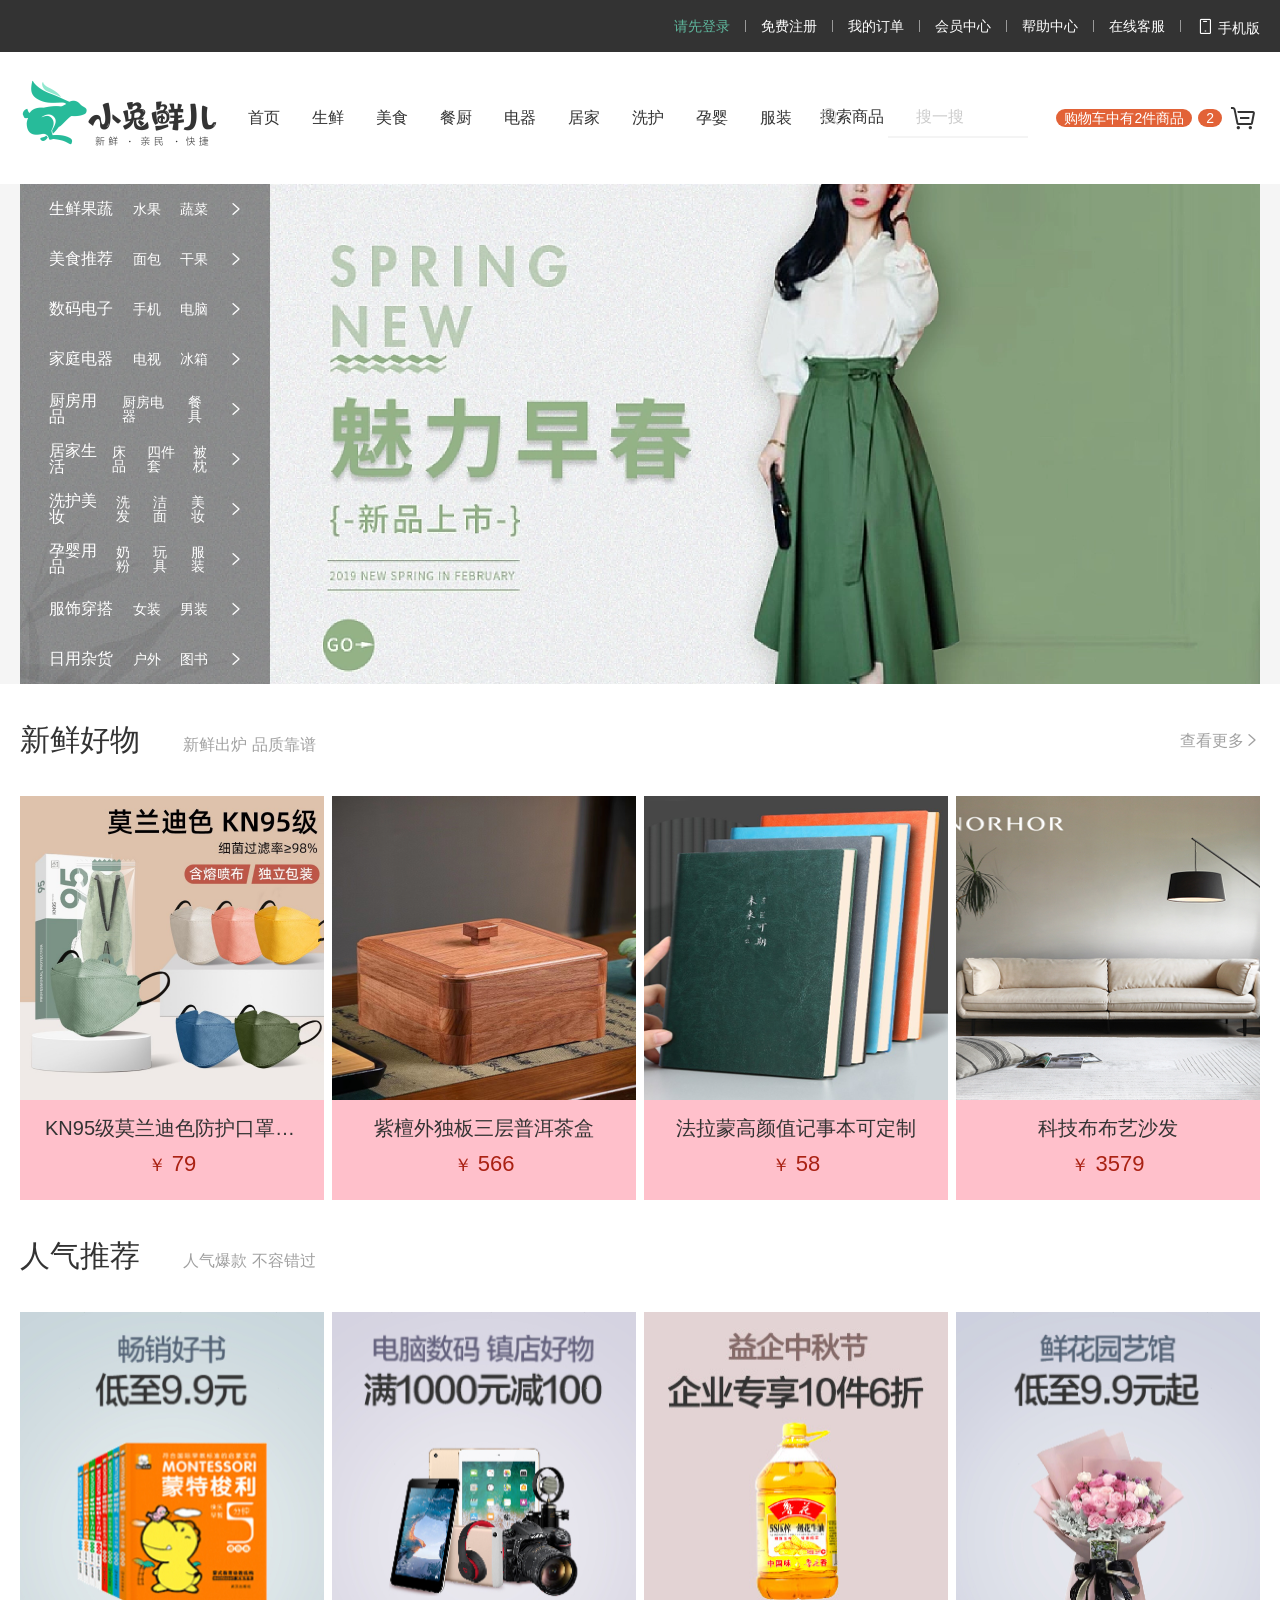
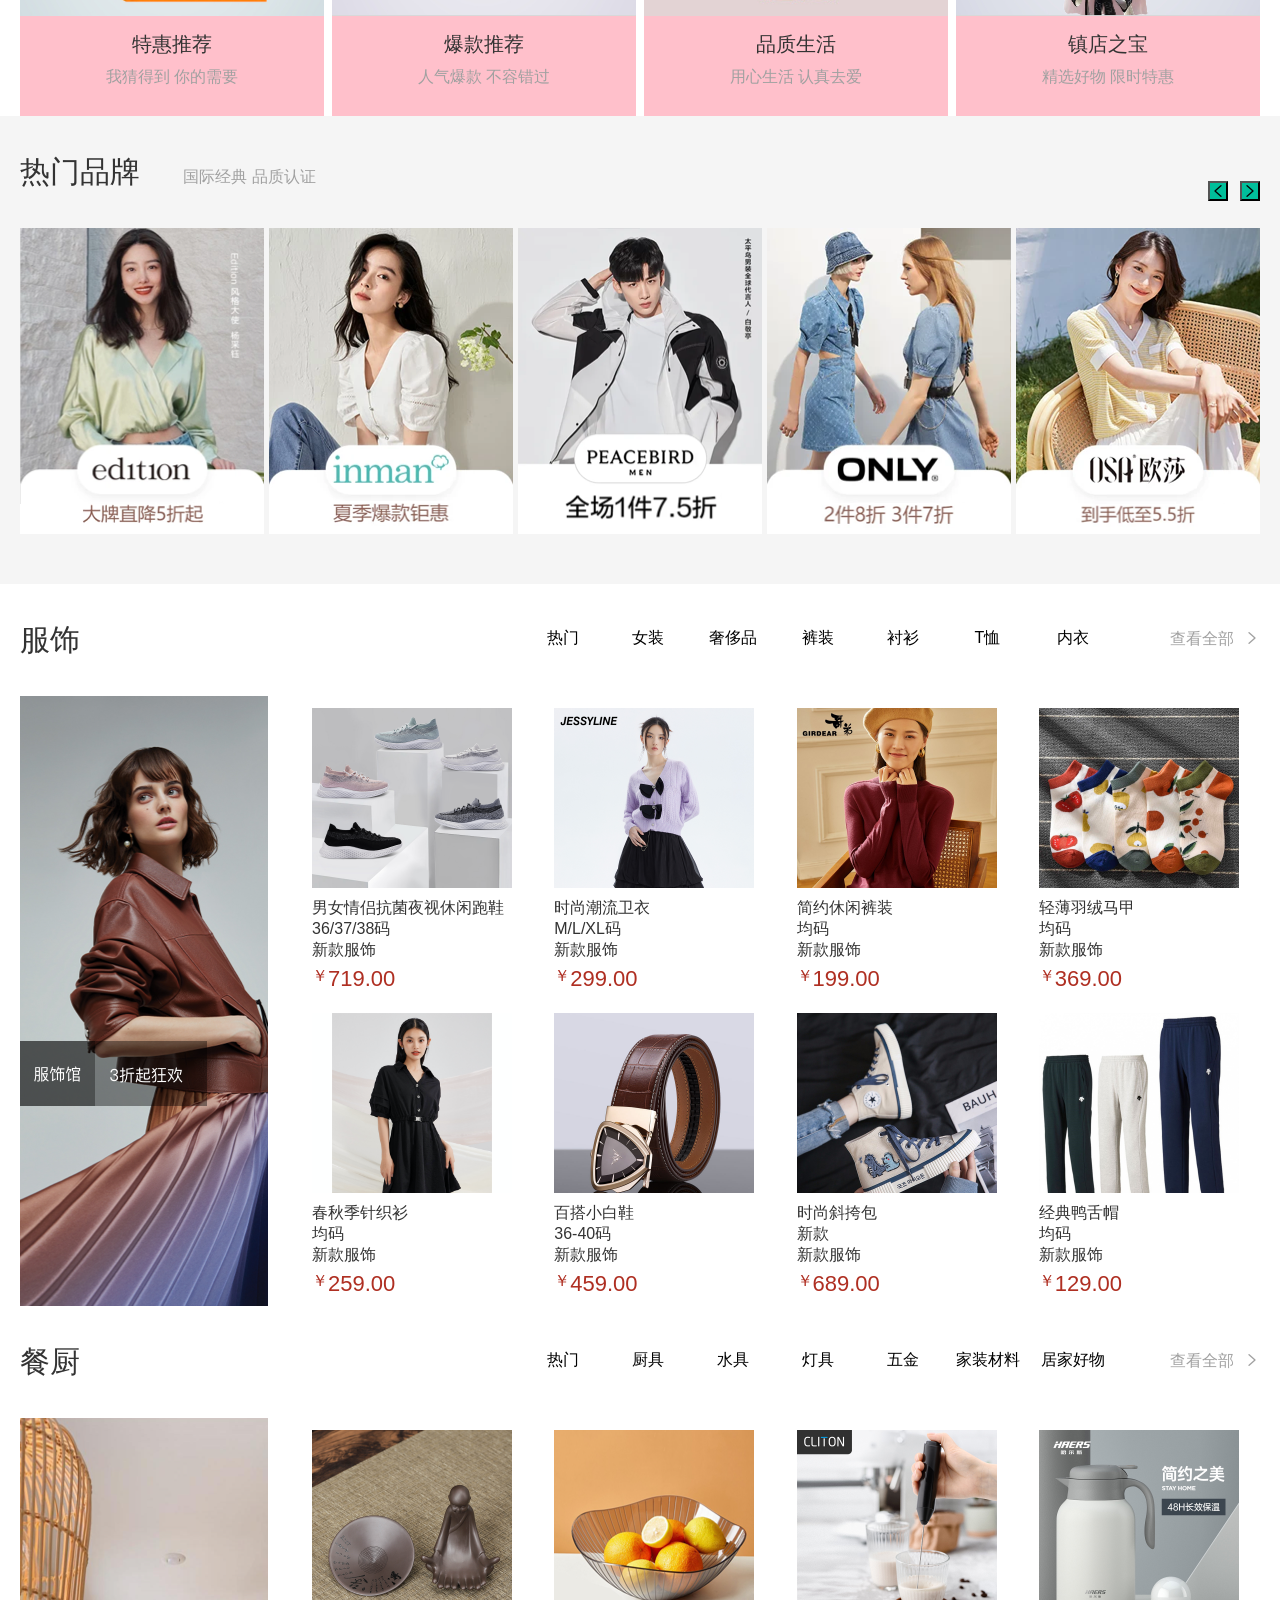
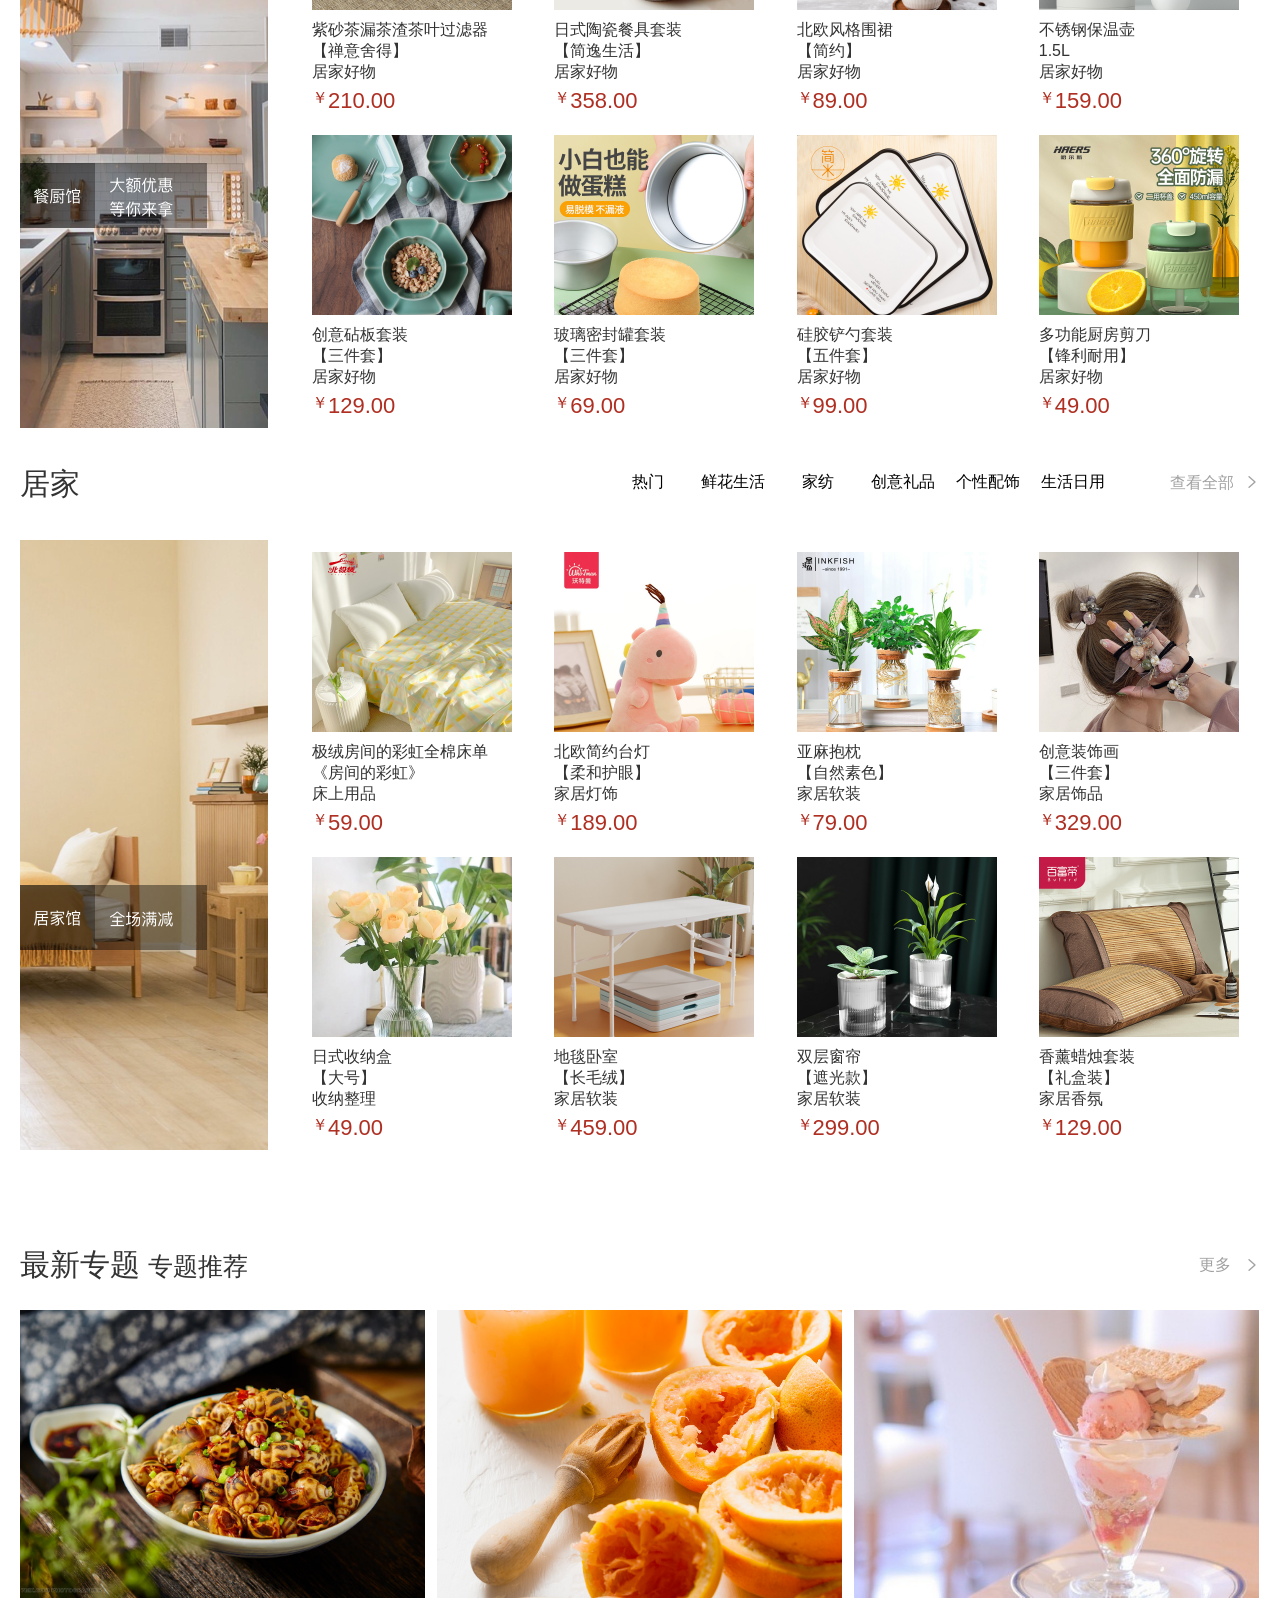
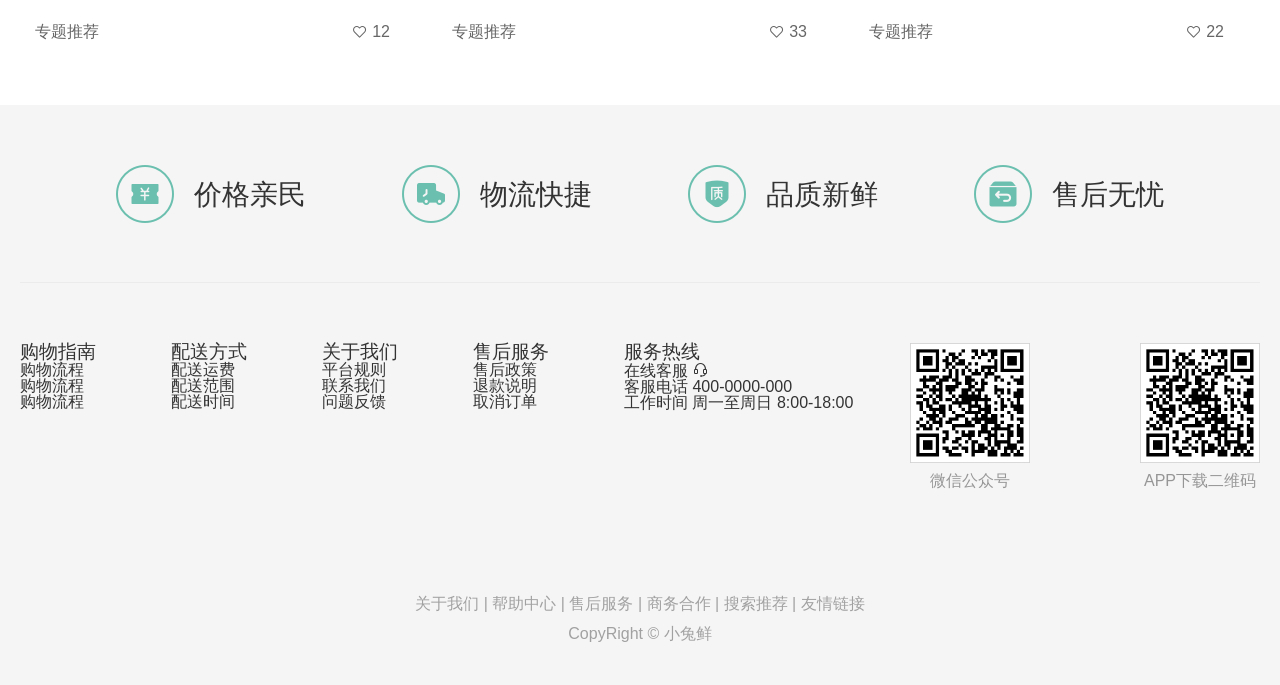
<file: index.html>
<!DOCTYPE html>
<html lang="zh-CN">
<head>
    <meta charset="UTF-8">
    <meta name="viewport" content="width=device-width, initial-scale=1.0">
    <title>小兔鲜首页</title>
    <link rel="icon" href="./favicon.ico">
    <link rel="stylesheet" href="./iconfont/iconfont.css">
    <link rel="stylesheet" href="./CSS/base.css">
    <link rel="stylesheet" href="./CSS/common.css">
    <link rel="stylesheet" href="./CSS/index.css">
</head>
<body>
    <!-- 顶部导航 -->
    <nav class="shortcut" aria-label="快捷链接">
        <div class="w">
            <ul>
                <li><a href="#" aria-label="请先登录">请先登录</a></li>
                <li class="line" aria-hidden="true"></li>
                <li><a href="#" aria-label="免费注册">免费注册</a></li>
                <li class="line" aria-hidden="true"></li>
                <li><a href="#" aria-label="我的订单">我的订单</a></li>
                <li class="line" aria-hidden="true"></li>
                <li><a href="#" aria-label="会员中心">会员中心</a></li>
                <li class="line" aria-hidden="true"></li>
                <li><a href="#" aria-label="帮助中心">帮助中心</a></li>
                <li class="line" aria-hidden="true"></li>
                <li><a href="#" aria-label="在线客服">在线客服</a></li>
                <li class="line" aria-hidden="true"></li>
                <li><a href="#" aria-label="手机版"><i class="iconfont icon-mobile-phone" aria-hidden="true"></i>手机版</a></li>
            </ul>
        </div>
    </nav>
    
    <!-- 主头部 -->
    <header class="header w">
        <div class="logo">
            <h1>
                <a href="index.html" title="小兔鲜儿">小兔鲜儿</a>
            </h1>
        </div>
        <nav class="nav" aria-label="主导航">
            <ul>
                <li><a href="#">首页</a></li>
                <li><a href="#">生鲜</a></li>
                <li><a href="#">美食</a></li>
                <li><a href="#">餐厨</a></li>
                <li><a href="#">电器</a></li>
                <li><a href="#">居家</a></li>
                <li><a href="#">洗护</a></li>
                <li><a href="#">孕婴</a></li>
                <li><a href="#">服装</a></li>
            </ul>
        </nav>
        <div class="search">
            <label for="searchInput" class="visually-hidden">搜索商品</label>
            <i class="iconfont icon-search" aria-hidden="true"></i>
            <input type="text" id="searchInput" placeholder="搜一搜" aria-label="搜索框">
        </div>
        <div class="car" aria-label="购物车">
            <span class="visually-hidden">购物车中有2件商品</span>
            <span aria-hidden="true">2</span>
            <i class="iconfont icon-cart-full" aria-hidden="true"></i>
        </div>
    </header>
    
    <!-- 主内容区 -->
    <main>
        <!-- 入口模块 -->
        <section class="entery" aria-label="商品分类入口">
        <div class="wrapper">
            <!-- 侧导航栏 subnav -->
            <ul class="subnav">
                <li>
                    <a href="#"><h4>生鲜果蔬</h4></a>
                    <a href="#">水果</a>
                    <a href="#">蔬菜</a>
                    <a href="#"><span class="iconfont icon-arrow-right-bold"></span></a>
                </li>
                <li>
                    <a href="#"><h4>美食推荐</h4></a>
                    <a href="#">面包</a>
                    <a href="#">干果</a>
                    <a href="#"><span class="iconfont icon-arrow-right-bold"></span></a>
                </li>
                <li>
                    <a href="#"><h4>数码电子</h4></a>
                    <a href="#">手机</a>
                    <a href="#">电脑</a>
                    <a href="#"><span class="iconfont icon-arrow-right-bold"></span></a>
                </li>
                <li>
                    <a href="#"><h4>家庭电器</h4></a>
                    <a href="#">电视</a>
                    <a href="#">冰箱</a>
                    <a href="#"><span class="iconfont icon-arrow-right-bold"></span></a>
                </li>
                <li>
                    <a href="#"><h4>厨房用品</h4></a>
                    <a href="#">厨房电器</a>
                    <a href="#">餐具</a>
                    <a href="#"><span class="iconfont icon-arrow-right-bold"></span></a>
                </li>
                <li>
                    <a href="#"><h4>居家生活</h4></a>
                    <a href="#">床品</a>
                    <a href="#">四件套</a>
                    <a href="#">被枕</a>
                    <a href="#"><span class="iconfont icon-arrow-right-bold"></span></a>
                </li>
                <li>
                    <a href="#"><h4>洗护美妆</h4></a>
                    <a href="#">洗发</a>
                    <a href="#">洁面</a>
                    <a href="#">美妆</a>
                    <a href="#"><span class="iconfont icon-arrow-right-bold"></span></a>
                </li>
                <li>
                    <a href="#"><h4>孕婴用品</h4></a>
                    <a href="#">奶粉</a>
                    <a href="#">玩具</a>
                    <a href="#">服装</a>
                    <a href="#"><span class="iconfont icon-arrow-right-bold"></span></a>
                </li>
                <li>
                    <a href="#"><h4>服饰穿搭</h4></a>
                    <a href="#">女装</a>
                    <a href="#">男装</a>
                    <a href="#"><span class="iconfont icon-arrow-right-bold"></span></a>
                </li>
                <li>
                    <a href="#"><h4>日用杂货</h4></a>
                    <a href="#">户外</a>
                    <a href="#">图书</a>
                    <a href="#"><span class="iconfont icon-arrow-right-bold"></span></a>
                </li>
            </ul>
            <!-- 轮播图 pic -->
            <ul class="pic">
                <li><img src="./assets/banner1.png" alt=""></li>
            </ul>
            <!-- 圆点 -->
            <ol>
                <li class="active"><i></i></li>
                <li><i></i></li>
                <li><i></i></li>
            </ol>
        </div>
        </section>
        
        <!-- 新鲜好物模块 -->
        <section class="w fresh" aria-labelledby="fresh-title">
            <div class="box-hd">
                <h2 id="fresh-title">
                    新鲜好物 
                    <small>新鲜出炉 品质靠谱</small>
                </h2>
                <a href="#">查看更多<i class="iconfont icon-arrow-right-bold" aria-hidden="true"></i></a>
            </div>
            <div class="box-bd">
                <ul>
                    <li>
                        <a href="#">
                            <img src="./assets/goods1.png" alt="KN95级莫兰迪色防护口罩">
                            <h3 class="title">KN95级莫兰迪色防护口罩你值得拥有</h3>
                            <p class="price"> <small>￥</small> 79</p>
                        </a>
                    </li>
                    <li>
                        <a href="#">
                            <img src="./assets/goods2.png" alt="紫檀外独板三层普洱茶盒">
                            <h3 class="title">紫檀外独板三层普洱茶盒</h3>
                            <p class="price"> <small>￥</small> 566</p>
                        </a>
                    </li>
                    <li>
                        <a href="#">
                            <img src="./assets/goods3.png" alt="法拉蒙高颜值记事本可定制">
                            <h3 class="title">法拉蒙高颜值记事本可定制</h3>
                            <p class="price"> <small>￥</small> 58</p>
                        </a>
                    </li>
                    <li>
                        <a href="#">
                            <img src="./assets/goods4.png" alt="科技布布艺沙发">
                            <h3 class="title">科技布布艺沙发</h3>
                            <p class="price"> <small>￥</small> 3579</p>
                        </a>
                    </li>
                </ul>
            </div>
        </section>
        
        <!-- 人气推荐模块 -->
        <section class="w hot" aria-labelledby="hot-title">
            <div class="box-hd">
                <h2 id="hot-title">
                    人气推荐 
                    <small>人气爆款 不容错过</small>
                </h2>
            </div>
            <div class="box-bd">
                <ul>
                    <li>
                        <a href="#">
                            <img src="./assets/recommend1.png" alt="特惠推荐商品">
                            <h3 class="title">特惠推荐</h3>
                            <p class="desc">我猜得到 你的需要</p>
                        </a>
                    </li>
                                        <li>
                        <a href="#">
                            <img src="./assets/recommend2.png" alt="爆款推荐商品">
                            <h3 class="title">爆款推荐</h3>
                            <p class="desc">人气爆款 不容错过</p>
                        </a>
                    </li>
                    <li>
                        <a href="#">
                            <img src="./assets/recommend3.png" alt="品质生活商品">
                            <h3 class="title">品质生活</h3>
                            <p class="desc">用心生活 认真去爱</p>
                        </a>
                    </li>
                    <li>
                        <a href="#">
                            <img src="./assets/recommend4.png" alt="镇店之宝商品">
                            <h3 class="title">镇店之宝</h3>
                            <p class="desc">精选好物 限时特惠</p>
                        </a>
                    </li>
                </ul>
            </div>
        </section>
        
        <!-- 热门品牌模块 -->
        <section class="brand" aria-labelledby="brand-title">
            <div class="w">
                <div class="brand-hd box-hd">
                    <h2 id="brand-title">
                        热门品牌
                        <small>国际经典 品质认证</small>
                    </h2>
                    <div class="direction">
                        <div class="left"><button aria-label="向左滑动"><i class="iconfont icon-arrow-left-bold" aria-hidden="true"></i></button></div>
                        <div class="right"><button aria-label="向右滑动"><i class="iconfont icon-arrow-right-bold" aria-hidden="true"></i></button></div>
                    </div>
                </div>
                <div class="brand-bd">
                    <ul>
                        <li><a href="#"><img src="./assets/hot1.png" alt="热门品牌1"></a></li>
                        <li><a href="#"><img src="./assets/hot2.png" alt="热门品牌2"></a></li>
                        <li><a href="#"><img src="./assets/hot3.png" alt="热门品牌3"></a></li>
                        <li><a href="#"><img src="./assets/hot4.png" alt="热门品牌4"></a></li>
                        <li><a href="#"><img src="./assets/hot5.png" alt="热门品牌5"></a></li>
                    </ul>
                </div>
            </div>
        </section>
        
        <!-- 服饰模块 -->
        <section class="food" aria-labelledby="clothes-title">
            <div class="w">
                <div class="food-title box-hd">
                    <h2 id="clothes-title">服饰</h2>
                    <div class="option">
                        <nav class="option-left" aria-label="服饰分类导航">
                            <ul>
                                <li><a href="#">热门</a></li>
                                <li><a href="#">女装</a></li>
                                <li><a href="#">奢侈品</a></li>
                                <li><a href="#">裤装</a></li>
                                <li><a href="#">衬衫</a></li>
                                <li><a href="#">T恤</a></li>
                                <li><a href="#">内衣</a></li>
                            </ul>
                        </nav>
                        <div class="option-right">
                            <a href="#">查看全部</a><i class="iconfont icon-arrow-right-bold" aria-hidden="true"></i>
                        </div>
                    </div>
                </div>
                <div class="food-bd">
                    <div class="food-bd-left">
                        <img src="./assets/colthes_left.png" alt="服饰分类主推图">
                    </div>
                    <div class="food-bd-right">
                        <ul>
                            <li>
                                <a href="#">
                                    <img src="./assets/clothes1.png" alt="男女情侣抗菌夜视休闲跑鞋">
                                    <div class="info">
                                        <p>男女情侣抗菌夜视休闲跑鞋</p>
                                        <p>36/37/38码</p>
                                        <p>新款服饰</p>
                                    </div>
                                    <div class="price">
                                        ￥ <p>719.00</p>
                                    </div>
                                </a>
                            </li>
                            <li>
                                <a href="#">
                                    <img src="./assets/clothes2.png" alt="时尚潮流卫衣">
                                    <div class="info">
                                        <p>时尚潮流卫衣</p>
                                        <p>M/L/XL码</p>
                                        <p>新款服饰</p>
                                    </div>
                                    <div class="price">
                                        ￥ <p>299.00</p>
                                    </div>
                                </a>
                            </li>
                            <li>
                                <a href="#">
                                    <img src="./assets/clothes3.png" alt="简约休闲裤装">
                                    <div class="info">
                                        <p>简约休闲裤装</p>
                                        <p>均码</p>
                                        <p>新款服饰</p>
                                    </div>
                                    <div class="price">
                                        ￥ <p>199.00</p>
                                    </div>
                                </a>
                            </li>
                            <li>
                                <a href="#">
                                    <img src="./assets/clothes4.png" alt="轻薄羽绒马甲">
                                    <div class="info">
                                        <p>轻薄羽绒马甲</p>
                                        <p>均码</p>
                                        <p>新款服饰</p>
                                    </div>
                                    <div class="price">
                                        ￥ <p>369.00</p>
                                    </div>
                                </a>
                            </li>
                            <li>
                                <a href="#">
                                    <img src="./assets/clothes5.png" alt="春秋季针织衫">
                                    <div class="info">
                                        <p>春秋季针织衫</p>
                                        <p>均码</p>
                                        <p>新款服饰</p>
                                    </div>
                                    <div class="price">
                                        ￥ <p>259.00</p>
                                    </div>
                                </a>
                            </li>
                            <li>
                                <a href="#">
                                    <img src="./assets/clothes6.png" alt="百搭小白鞋">
                                    <div class="info">
                                        <p>百搭小白鞋</p>
                                        <p>36-40码</p>
                                        <p>新款服饰</p>
                                    </div>
                                    <div class="price">
                                        ￥ <p>459.00</p>
                                    </div>
                                </a>
                            </li>
                            <li>
                                <a href="#">
                                    <img src="./assets/clothes7.png" alt="时尚斜挎包">
                                    <div class="info">
                                        <p>时尚斜挎包</p>
                                        <p>新款</p>
                                        <p>新款服饰</p>
                                    </div>
                                    <div class="price">
                                        ￥ <p>689.00</p>
                                    </div>
                                </a>
                            </li>
                            <li>
                                <a href="#">
                                    <img src="./assets/clothes8.png" alt="经典鸭舌帽">
                                    <div class="info">
                                        <p>经典鸭舌帽</p>
                                        <p>均码</p>
                                        <p>新款服饰</p>
                                    </div>
                                    <div class="price">
                                        ￥ <p>129.00</p>
                                    </div>
                                </a>
                            </li>
                        </ul>
                    </div>
                </div>
            </div>
        </section>
        
        <!-- 餐厨模块 -->
        <section class="food" aria-labelledby="kitchen-title">
            <div class="w">
                <div class="food-title box-hd">
                    <h2 id="kitchen-title">餐厨</h2>
                    <div class="option">
                        <nav class="option-left" aria-label="餐厨分类导航">
                            <ul>
                                <li><a href="#">热门</a></li>
                                <li><a href="#">厨具</a></li>
                                <li><a href="#">水具</a></li>
                                <li><a href="#">灯具</a></li>
                                <li><a href="#">五金</a></li>
                                <li><a href="#">家装材料</a></li>
                                <li><a href="#">居家好物</a></li>
                            </ul>
                        </nav>
                        <div class="option-right">
                            <a href="#">查看全部</a><i class="iconfont icon-arrow-right-bold" aria-hidden="true"></i>
                        </div>
                    </div>
                </div>
                <div class="food-bd">
                    <div class="food-bd-left">
                        <img src="./assets/kitchen_left.png" alt="餐厨分类主推图">
                    </div>
                    <div class="food-bd-right">
                        <ul>
                            <li>
                                <a href="#">
                                    <img src="./assets/kitchen1.png" alt="紫砂茶漏茶渣茶叶过滤器">
                                    <div class="info">
                                        <p>紫砂茶漏茶渣茶叶过滤器</p>
                                        <p>【禅意舍得】</p>
                                        <p>居家好物</p>
                                    </div>
                                    <div class="price">
                                        ￥ <p>210.00</p>
                                    </div>
                                </a>
                            </li>
                            <li>
                                <a href="#">
                                    <img src="./assets/kitchen2.png" alt="日式陶瓷餐具套装">
                                    <div class="info">
                                        <p>日式陶瓷餐具套装</p>
                                        <p>【简逸生活】</p>
                                        <p>居家好物</p>
                                    </div>
                                    <div class="price">
                                        ￥ <p>358.00</p>
                                    </div>
                                </a>
                            </li>
                            <li>
                                <a href="#">
                                    <img src="./assets/kitchen3.png" alt="北欧风格围裙">
                                    <div class="info">
                                        <p>北欧风格围裙</p>
                                        <p>【简约】</p>
                                        <p>居家好物</p>
                                    </div>
                                    <div class="price">
                                        ￥ <p>89.00</p>
                                    </div>
                                </a>
                            </li>
                            <li>
                                <a href="#">
                                    <img src="./assets/kitchen4.png" alt="不锈钢保温壶">
                                    <div class="info">
                                        <p>不锈钢保温壶</p>
                                        <p>1.5L</p>
                                        <p>居家好物</p>
                                    </div>
                                    <div class="price">
                                        ￥ <p>159.00</p>
                                    </div>
                                </a>
                            </li>
                            <li>
                                <a href="#">
                                    <img src="./assets/kitchen5.png" alt="创意砧板套装">
                                    <div class="info">
                                        <p>创意砧板套装</p>
                                        <p>【三件套】</p>
                                        <p>居家好物</p>
                                    </div>
                                    <div class="price">
                                        ￥ <p>129.00</p>
                                    </div>
                                </a>
                            </li>
                            <li>
                                <a href="#">
                                    <img src="./assets/kitchen6.png" alt="玻璃密封罐套装">
                                    <div class="info">
                                        <p>玻璃密封罐套装</p>
                                        <p>【三件套】</p>
                                        <p>居家好物</p>
                                    </div>
                                    <div class="price">
                                        ￥ <p>69.00</p>
                                    </div>
                                </a>
                            </li>
                            <li>
                                <a href="#">
                                    <img src="./assets/kitchen7.png" alt="硅胶铲勺套装">
                                    <div class="info">
                                        <p>硅胶铲勺套装</p>
                                        <p>【五件套】</p>
                                        <p>居家好物</p>
                                    </div>
                                    <div class="price">
                                        ￥ <p>99.00</p>
                                    </div>
                                </a>
                            </li>
                            <li>
                                <a href="#">
                                    <img src="./assets/kitchen8.png" alt="多功能厨房剪刀">
                                    <div class="info">
                                        <p>多功能厨房剪刀</p>
                                        <p>【锋利耐用】</p>
                                        <p>居家好物</p>
                                    </div>
                                    <div class="price">
                                        ￥ <p>49.00</p>
                                    </div>
                                </a>
                            </li>
                        </ul>
                    </div>
                </div>
            </div>
        </section>
        
        <!-- 居家模块 -->
        <section class="food" aria-labelledby="home-title">
            <div class="w">
                <div class="food-title box-hd">
                    <h2 id="home-title">居家</h2>
                    <div class="option">
                        <nav class="option-left" aria-label="居家分类导航">
                            <ul>
                                <li><a href="#">热门</a></li>
                                <li><a href="#">鲜花生活</a></li>
                                <li><a href="#">家纺</a></li>
                                <li><a href="#">创意礼品</a></li>
                                <li><a href="#">个性配饰</a></li>
                                <li><a href="#">生活日用</a></li>
                            </ul>
                        </nav>
                        <div class="option-right">
                            <a href="#">查看全部</a><i class="iconfont icon-arrow-right-bold" aria-hidden="true"></i>
                        </div>
                    </div>
                </div>
                <div class="food-bd">
                    <div class="food-bd-left">
                        <img src="./assets/home_left.png" alt="居家分类主推图">
                    </div>
                    <div class="food-bd-right">
                        <ul>
                            <li>
                                <a href="#">
                                    <img src="./assets/home1.png" alt="极绒房间的彩虹全棉床单">
                                    <div class="info">
                                        <p>极绒房间的彩虹全棉床单</p>
                                        <p>《房间的彩虹》</p>
                                        <p>床上用品</p>
                                    </div>
                                    <div class="price">
                                        ￥ <p>59.00</p>
                                    </div>
                                </a>
                            </li>
                            <li>
                                <a href="#">
                                    <img src="./assets/home2.png" alt="北欧简约台灯">
                                    <div class="info">
                                        <p>北欧简约台灯</p>
                                        <p>【柔和护眼】</p>
                                        <p>家居灯饰</p>
                                    </div>
                                    <div class="price">
                                        ￥ <p>189.00</p>
                                    </div>
                                </a>
                            </li>
                            <li>
                                <a href="#">
                                    <img src="./assets/home3.png" alt="亚麻抱枕">
                                    <div class="info">
                                        <p>亚麻抱枕</p>
                                        <p>【自然素色】</p>
                                        <p>家居软装</p>
                                    </div>
                                    <div class="price">
                                        ￥ <p>79.00</p>
                                    </div>
                                </a>
                            </li>
                            <li>
                                <a href="#">
                                    <img src="./assets/home4.png" alt="创意装饰画">
                                    <div class="info">
                                        <p>创意装饰画</p>
                                        <p>【三件套】</p>
                                        <p>家居饰品</p>
                                    </div>
                                    <div class="price">
                                        ￥ <p>329.00</p>
                                    </div>
                                </a>
                            </li>
                            <li>
                                <a href="#">
                                    <img src="./assets/home5.png" alt="日式收纳盒">
                                    <div class="info">
                                        <p>日式收纳盒</p>
                                        <p>【大号】</p>
                                        <p>收纳整理</p>
                                    </div>
                                    <div class="price">
                                        ￥ <p>49.00</p>
                                    </div>
                                </a>
                            </li>
                            <li>
                                <a href="#">
                                    <img src="./assets/home6.png" alt="地毯卧室">
                                    <div class="info">
                                        <p>地毯卧室</p>
                                        <p>【长毛绒】</p>
                                        <p>家居软装</p>
                                    </div>
                                    <div class="price">
                                        ￥ <p>459.00</p>
                                    </div>
                                </a>
                            </li>
                            <li>
                                <a href="#">
                                    <img src="./assets/home7.png" alt="双层窗帘">
                                    <div class="info">
                                        <p>双层窗帘</p>
                                        <p>【遮光款】</p>
                                        <p>家居软装</p>
                                    </div>
                                    <div class="price">
                                        ￥ <p>299.00</p>
                                    </div>
                                </a>
                            </li>
                            <li>
                                <a href="#">
                                    <img src="./assets/home8.png" alt="香薰蜡烛套装">
                                    <div class="info">
                                        <p>香薰蜡烛套装</p>
                                        <p>【礼盒装】</p>
                                        <p>家居香氛</p>
                                    </div>
                                    <div class="price">
                                        ￥ <p>129.00</p>
                                    </div>
                                </a>
                            </li>
                        </ul>
                    </div>
                </div>
            </div>
        </section>
        
        <!-- 最新专题模块 -->
        <section class="special w" aria-labelledby="special-title">
            <div class="special-title">
                <h2 id="special-title">
                    最新专题
                    <small>专题推荐</small>
                </h2>
                <div class="special-more">
                    <a href="#">更多</a><i class="iconfont icon-arrow-right-bold" aria-hidden="true"></i>
                </div>
            </div>
            <div class="special-bd">
                <ul>
                    <li>
                        <a href="#">
                            <img src="./assets/topic1.png" alt="专题一">
                            <div class="info">
                                <p>专题推荐</p>
                                <div class="like">
                                    <i class="iconfont icon-fabulous"></i>
                                    <span>12</span>
                                </div>
                            </div>
                        </a>
                    </li>
                    <li>
                        <a href="#">
                            <img src="./assets/topic2.png" alt="专题二">
                            <div class="info">
                                <p>专题推荐</p>
                                <div class="like">
                                    <i class="iconfont icon-fabulous"></i>
                                    <span>33</span>
                                </div>
                            </div>
                        </a>
                    </li>
                    <li>
                        <a href="#">
                            <img src="./assets/topic3.png" alt="专题三">
                            <div class="info">
                                <p>专题推荐</p>
                                <div class="like">
                                    <i class="iconfont icon-fabulous"></i>
                                    <span>22</span>
                                </div>
                            </div>
                        </a>
                    </li>
                </ul>
            </div>
        </section>
    </main>
    
    <!-- 网页底部 -->
    <footer class="footer">
        <div class="w">
            <!-- 口号模块 -->
            <div class="slogan">
                <ul>
                    <li>
                        <h5 class="one" aria-hidden="true"></h5>
                        <p>价格亲民</p>
                    </li>
                    <li>
                        <h5 class="two" aria-hidden="true"></h5>
                        <p>物流快捷</p>
                    </li>
                    <li>
                        <h5 class="three" aria-hidden="true"></h5>
                        <p>品质新鲜</p>
                    </li>
                    <li>
                        <h5 class="four" aria-hidden="true"></h5>
                        <p>售后无忧</p>
                    </li>
                </ul>
            </div>
            
            <!-- 服务模块 -->
            <div class="severice">
                <div class="severice-left">
                    <section>
                        <h3>购物指南</h3>
                        <ul>
                            <li><a href="#">购物流程</a></li>
                            <li><a href="#">购物流程</a></li>
                            <li><a href="#">购物流程</a></li>
                        </ul>
                    </section>
                    <section>
                        <h3>配送方式</h3>
                        <ul>
                            <li><a href="#">配送运费</a></li>
                            <li><a href="#">配送范围</a></li>
                            <li><a href="#">配送时间</a></li>
                        </ul>
                    </section>
                    <section>
                        <h3>关于我们</h3>
                        <ul>
                            <li><a href="#">平台规则</a></li>
                            <li><a href="#">联系我们</a></li>
                            <li><a href="#">问题反馈</a></li>
                        </ul>
                    </section>
                    <section>
                        <h3>售后服务</h3>
                        <ul>
                            <li><a href="#">售后政策</a></li>
                            <li><a href="#">退款说明</a></li>
                            <li><a href="#">取消订单</a></li>
                        </ul>
                    </section>
                    <section>
                        <h3>服务热线</h3>
                        <ul>
                            <li><a href="#">在线客服 <i class="iconfont icon-customer-service" aria-hidden="true"></i></a></li>
                            <li><a href="#">客服电话 400-0000-000</a></li>
                            <li><a href="#">工作时间 周一至周日 8:00-18:00</a></li>
                        </ul>
                    </section>
                </div>
                <div class="severice-right">
                    <ul>
                        <li>
                            <img src="./photos/wechat.png" alt="微信公众号二维码">
                            <p>微信公众号</p>
                        </li>
                        <li>
                            <img src="./photos/app.png" alt="APP下载二维码">
                            <p>APP下载二维码</p>
                        </li>
                    </ul>
                </div>
            </div>
            
            <!-- 版权模块 -->
            <div class="copyright">
                <p>
                    <a href="#">关于我们</a> |  
                    <a href="#">帮助中心</a> |  
                    <a href="#">售后服务</a> |  
                    <a href="#">商务合作</a> |  
                    <a href="#">搜索推荐</a> |  
                    <a href="#">友情链接</a>
                </p>
                <p>CopyRight © 小兔鲜</p>
            </div>
        </div>
    </footer>
</body>
</html>
</file>
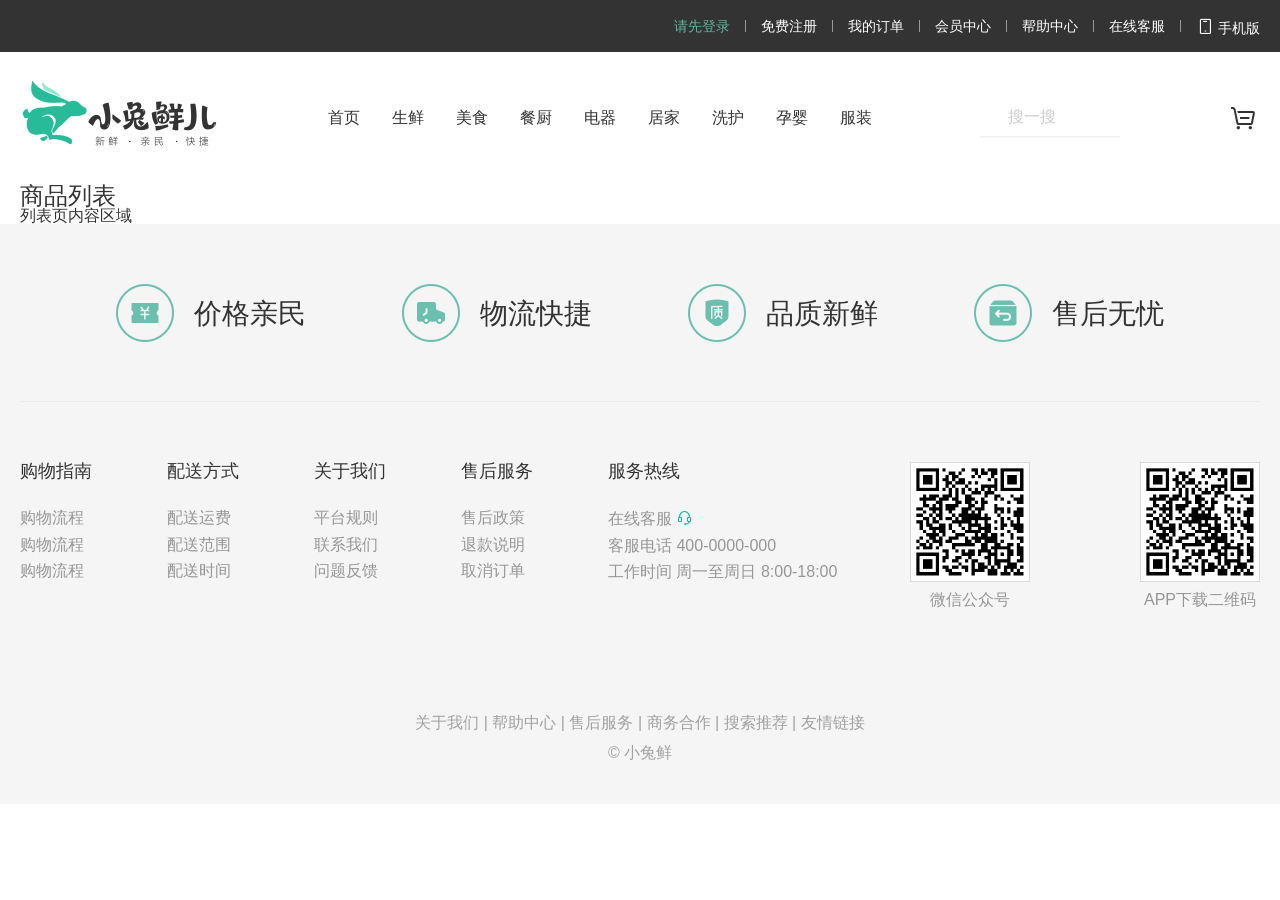
<file: list.html>
<!DOCTYPE html>
<html lang="zh-CN">
<head>
    <meta charset="UTF-8">
    <meta name="viewport" content="width=device-width, initial-scale=1.0">
    <title>小兔鲜 - 商品列表</title>
    <meta name="description" content="小兔鲜商品列表 - 发现新鲜好物">
    <!-- 引入网页图标 -->
    <link rel="icon" href="./favicon.ico">
    <!-- 引入字体图标 -->
    <link rel="stylesheet" href="./iconfont/iconfont.css">
    <!-- 引入样式表（初始化 → 公共 → 页面特定） -->
    <link rel="stylesheet" href="./CSS/base.css">
    <link rel="stylesheet" href="./CSS/common.css">
    <link rel="stylesheet" href="./CSS/index.css">
</head>
<body>
    <!-- ==================== 头部区域 ==================== -->
    <header>
        <!-- 顶部导航栏 -->
        <nav class="shortcut" aria-label="顶部导航">
            <div class="w">
                <ul>
                    <li><a href="#">请先登录</a></li>
                    <li class="line" aria-hidden="true"></li>
                    <li><a href="#">免费注册</a></li>
                    <li class="line" aria-hidden="true"></li>
                    <li><a href="#">我的订单</a></li>
                    <li class="line" aria-hidden="true"></li>
                    <li><a href="#">会员中心</a></li>
                    <li class="line" aria-hidden="true"></li>
                    <li><a href="#">帮助中心</a></li>
                    <li class="line" aria-hidden="true"></li>
                    <li><a href="#">在线客服</a></li>
                    <li class="line" aria-hidden="true"></li>
                    <li><a href="#" aria-label="手机版"><i class="iconfont icon-mobile-phone"></i>手机版</a></li>
                </ul>
            </div>
        </nav>

        <!-- 主导航栏 -->
        <div class="header w">
            <div class="logo">
                <h1>
                    <a href="index.html" title="小兔鲜儿">小兔鲜儿</a>
                </h1>
            </div>
            
            <nav class="nav" aria-label="主导航">
                <ul>
                    <li><a href="#">首页</a></li>
                    <li><a href="#">生鲜</a></li>
                    <li><a href="#">美食</a></li>
                    <li><a href="#">餐厨</a></li>
                    <li><a href="#">电器</a></li>
                    <li><a href="#">居家</a></li>
                    <li><a href="#">洗护</a></li>
                    <li><a href="#">孕婴</a></li>
                    <li><a href="#">服装</a></li>
                </ul>
            </nav>
            
            <div class="search" role="search">
                <input type="text" placeholder="搜一搜" aria-label="搜索商品">
            </div>
            
            <div class="car" aria-label="购物车">
                <i class="iconfont icon-cart-full" aria-hidden="true"></i>
            </div>
        </div>
    </header>

    <!-- ==================== 主体内容 ==================== -->
    <main>
        <div class="w">
            <h2>商品列表</h2>
            <!-- 列表页具体内容待开发 -->
            <p>列表页内容区域</p>
        </div>
    </main>

    <!-- ==================== 底部区域 ==================== -->
    <footer class="footer">
        <div class="w">
            <!-- 品牌口号 -->
            <section class="slogan" aria-label="品牌优势">
                <ul>
                    <li>
                        <h5 class="one"></h5>
                        <p>价格亲民</p>
                    </li>
                    <li>
                        <h5 class="two"></h5>
                        <p>物流快捷</p>
                    </li>
                    <li>
                        <h5 class="three"></h5>
                        <p>品质新鲜</p>
                    </li>
                    <li>
                        <h5 class="four"></h5>
                        <p>售后无忧</p>
                    </li>
                </ul>
            </section>

            <!-- 服务信息 -->
            <div class="severice">
                <div class="severice-left">
                    <dl>
                        <dt>购物指南</dt>
                        <dd><a href="#">购物流程</a></dd>
                        <dd><a href="#">购物流程</a></dd>
                        <dd><a href="#">购物流程</a></dd>
                    </dl>
                    <dl>
                        <dt>配送方式</dt>
                        <dd><a href="#">配送运费</a></dd>
                        <dd><a href="#">配送范围</a></dd>
                        <dd><a href="#">配送时间</a></dd>
                    </dl>
                    <dl>
                        <dt>关于我们</dt>
                        <dd><a href="#">平台规则</a></dd>
                        <dd><a href="#">联系我们</a></dd>
                        <dd><a href="#">问题反馈</a></dd>
                    </dl>
                    <dl>
                        <dt>售后服务</dt>
                        <dd><a href="#">售后政策</a></dd>
                        <dd><a href="#">退款说明</a></dd>
                        <dd><a href="#">取消订单</a></dd>
                    </dl>
                    <dl>
                        <dt>服务热线</dt>
                        <dd><a href="#">在线客服 <i class="iconfont icon-customer-service"></i></a></dd>
                        <dd><a href="#">客服电话 400-0000-000</a></dd>
                        <dd><a href="#">工作时间 周一至周日 8:00-18:00</a></dd>
                    </dl>
                </div>
                <div class="severice-right">
                    <ul>
                        <li>
                            <img src="./photos/wechat.png" alt="微信公众号二维码">
                            <p>微信公众号</p>
                        </li>
                        <li>
                            <img src="./photos/app.png" alt="APP下载二维码">
                            <p>APP下载二维码</p>
                        </li>
                    </ul>
                </div>
            </div>

            <!-- 版权信息 -->
            <div class="copyright">
                <p>
                    <a href="#">关于我们</a> | 
                    <a href="#">帮助中心</a> | 
                    <a href="#">售后服务</a> | 
                    <a href="#">商务合作</a> | 
                    <a href="#">搜索推荐</a> | 
                    <a href="#">友情链接</a>
                </p>
                <p>&copy; 小兔鲜</p>
            </div>
        </div>
    </footer>
</body>
</html>
</file>
<file: iconfont/iconfont.css>
@font-face {
  font-family: "iconfont"; /* Project id 3703850 */
  src: url('iconfont.woff2?t=1665647794908') format('woff2'),
       url('iconfont.woff?t=1665647794908') format('woff'),
       url('iconfont.ttf?t=1665647794908') format('truetype');
}

.iconfont {
  font-family: "iconfont" !important;
  font-size: 16px;
  font-style: normal;
  -webkit-font-smoothing: antialiased;
  -moz-osx-font-smoothing: grayscale;
}

.icon-favorites-fill:before {
  content: "\e721";
}

.icon-cart-full:before {
  content: "\e746";
}

.icon-browse:before {
  content: "\e666";
}

.icon-comment:before {
  content: "\e668";
}

.icon-customer-service:before {
  content: "\e66a";
}

.icon-fabulous:before {
  content: "\e66f";
}

.icon-mobile-phone:before {
  content: "\e678";
}

.icon-search:before {
  content: "\e67d";
}

.icon-arrow-left-bold:before {
  content: "\e685";
}

.icon-arrow-right-bold:before {
  content: "\e687";
}
</file>
<file: CSS/base.css>
/* 去除常见标签默认的 margin 和 padding */
* {
  margin: 0;
  padding: 0;
  box-sizing: border-box;
}

/* 设置网页统一的字体大小、行高、字体系列相关属性 */
body {
  font: 16px/1 "Microsoft Yahei",
    "Hiragino Sans GB", "Heiti SC", "WenQuanYi Micro Hei", sans-serif;
  color: #333;
}

/* 去除列表默认样式 */
ul,
ol {
  list-style: none;
}

/* 去除默认的倾斜效果 */
em,
i {
  font-style: normal;
}

/* 去除a标签默认下划线，并设置默认文字颜色 */
a {
  text-decoration: none;
  color: #333;
}

/* 设置img的垂直对齐方式为居中对齐，去除img默认下间隙 */
img {
  vertical-align: middle;
}

/* 去除input默认样式 */
input {
  border: none;
  outline: none;
  color: #333;
}

h1,
h2,
h3,
h4,
h5,
h6 {
  font-weight: 400;
}
</file>
<file: CSS/common.css>
/* 写公共部分，头部和底部 */
/* 版心 */
.w {
    width: 1240px;
    margin: 0 auto;
}
/* 1.网页的头部 */
/* 1.1 头部导航栏 */
.shortcut {
    height: 52px;
    background-color: #333333;
}
.shortcut ul {
    display: flex;
    justify-content: flex-end;
    align-items: center;
    height: 52px;
}
/* 给.shortcut当中的第一个li修改字体颜色 */
.shortcut li:first-child a {
    color: #5EB69C;
}
.shortcut ul li a {
    display: block;
    font-size: 14px;
    color: #fff;
}
.shortcut ul li a:hover {
    color: #5EB69C;
}
.shortcut ul .line {
    width: 1px;
    height: 12px;
    background-color: #999999;
    margin: 0 15px;
}
.shortcut ul li i {
    font-size: 18px;
    margin-right: 4px; 
}
/* 1.2头部header制作 */
.header {
    position: sticky;
    top: 0;
    z-index: 90;
    display: flex;
    justify-content: space-between;
    align-items: center;
    height: 132px;
    background-color: #fff;
}
/* 1.2.1 logo部分 */
.header .logo {
    width: 200px;
    height: 88px;
    background-color: skyblue; 
}
.header .logo h1 {
    width: 100%;
    height: 100%;
}
.header .logo a {
    display: block;
    width: 100%;
    height: 100%;
    background: url(../photos/logo.png) no-repeat;
    text-indent: -999px;
    overflow: hidden;
}
/* 1.2.2 导航栏部分 */
.header .nav ul {
    display: flex;
    gap: 32px;
    list-style: none;
}
.header .nav a {
    display: block;
    font-size: 16px;
    height: 40px;
    line-height: 40px;
}
.header .nav a:hover {
    color: #5EB69C;
    border-bottom: 2px solid #5EB69C;
}
/* 1.2.3 搜索部分 */
.search {
    position: relative;
}
.search i {
    position: absolute;
    top: 9px;
    left: 0px;
    font-size: 20px;
    color: #CCC;
}
.search input {
    width: 140px;
    height: 40px;
    border-bottom: 2px solid #F4F4F4;
    padding-left: 28px;
    font-size: 14px;
}
.search input::placeholder {
    font-size: 16px;
    color: #ccc;
}
/* 1.2.4 购物车 */
.header .car {
    position: relative;
    display: flex;
    align-items: center;
    gap: 6px;
    flex-shrink: 0;
}
.header .car span {
    padding: 2px 8px;
    background-color: #E26237;
    border-radius: 50px;
    color: #fff;
    font-size: 14px;
    position: relative;
    top: auto;
    left: auto;
}
.header .car i {
    font-size: 32px;
    margin-right: 0;
}
/* 2.网页的底部 */
.footer {
    height: 580px;
    background-color: #F5F5F5;
}
/* 2.1 口号模块 */
.slogan {
    height: 178px;
    border-bottom: 1px solid #EBEBEB;
}
.slogan ul {
    display: flex;
    justify-content: space-evenly;
    align-items: center;
    height: 178px;
}
.slogan ul li {
    display: flex;
    align-items: center;
}
.slogan ul li .one {
    width: 58px;
    height: 58px;
    /* background-color: #5EB69C; */
    background: url(../photos/sprite.png) no-repeat;
}
.slogan ul li .two {
    width: 58px;
    height: 58px;
    /* background-color: #5EB69C; */
    background: url(../photos/sprite.png) no-repeat 0 -58px;
}
.slogan ul li .three {
    width: 58px;
    height: 58px;
    /* background-color: #5EB69C; */
    background: url(../photos/sprite.png) no-repeat 0 -116px;
}
.slogan ul li .four {
    width: 58px;
    height: 58px;
    /* background-color: #5EB69C; */
    background: url(../photos/sprite.png) no-repeat 0 -174px;
}
.slogan ul li p {
    font-size: 28px;
    color: #333;
    width: 112px;
    height: 39px;
    line-height: 39px;
    margin-left: 20px;
}
/* 2.2 服务模块 */
.severice {
    display: flex;
    margin-top: 60px;
    justify-content: space-between;
}
/* 2.2.1 服务列表 */
.severice-left {
    display: flex;
    gap: 75px;
}
.severice-left dt {
    font-size: 18px;
    margin-bottom: 30px;
}
.severice-left dd {
    margin-bottom: 10.5px;
}
.severice-left dd a {
    color: #969696;
}
.severice-left dd a i {
    width: 16px;
    height: 16px;
    color: #00BE9A;
}
/* 2.2.2 二维码 */
.severice-right {

}
.severice-right ul {
    display: flex;
    gap: 55px;
    text-align: center;
}
.severice-right ul li {
    margin-left: 55px;
    color: #969696;
}
.severice-right ul li p {
    margin-top: 10px;
}
/* 版权模块 */
.copyright {
    text-align: center;
    margin-top: 100px;
    line-height: 30px; 
    color: #A1A1A1;
}
.copyright a {
    color: #A1A1A1;
}
</file>
<file: CSS/index.css>
/* entery模块制作 */
.entery {
height: 500px;
background-color: #F5F5F5;
}
.entery .wrapper {
position: relative;
width: 1240px;
margin: 0 auto;
height: 100%;
}
.entery .wrapper .subnav {
position: absolute;
top: 0;
left: 0;
z-index: 1;
width: 250px;
height: 500px;
background: rgba(0,0,0,.42);
}
.entery .wrapper .subnav li {
display: flex;
justify-content: space-between;
align-items: center;
height: 50px;
color: #FFFFFF;
padding: 0 12px 0 29px;
}
.entery .wrapper .subnav li a {
color: #FFFFFF;
font-size: 14px;
margin-right:14px;
}
.entery .wrapper .subnav li a:first-child {
font-size: 16px;
}
.entery .wrapper .subnav li:hover {
background-color: #00BE9A;
}
.entery .wrapper .pic {
position: relative;
}
.entery .wrapper .pic .prev {
width: 40px;
height: 60px;
margin-top: -30px;
position: absolute;
left: 250px;
bottom: 50%;
}
.entery .wrapper .pic .prev:hover {
background-color: #00BE9A;
}
.entery .wrapper .pic .prev i {
text-align: center;
line-height: 60px;
color: #fff;
font-size: 35px;
}
.entery .wrapper .pic .next {
width: 40px;
height: 60px;
margin-top: -30px;
position: absolute;
right: 0px;
bottom: 50%;
}
.entery .wrapper .pic .next:hover {
background-color: #00BE9A;
}
.entery .wrapper .pic .next i {
text-align: center;
line-height: 60px;
color: #fff;
font-size: 35px;
}
.entery .wrapper .pic ol {
display: flex;
position: absolute;
bottom: 10px;
right: 10px;
}
.entery .wrapper .pic ol li {
width: 14px;
height: 14px;
background-color: rgba(225,255,255,0.5);
border-radius: 50%;
margin: 0 8px;
}
.entery .wrapper .pic ol li:hover {
box-shadow: 0 0 0 4px rgb(255,255,255,0.5);
background-color: #fff;
}
/* 新鲜好物模块 */
/* 新鲜好物头部模块 */
.box-hd {
display: flex;
justify-content: space-between;
align-items: center;
height: 112px;
}
.box-hd h2 {
font-size: 30px;
}
.box-hd small {
font-size: 16px;
color: #A1A1A1;
margin-left: 35px;
}
.box-hd a {
color: #A1A1A1;
}
/* 新鲜好物底部模块 */
.box-bd ul  {
display: flex;
justify-content: space-between;
align-items: center;
}
.box-bd ul li {
width: 304px;
height: 404px;
background-color: pink;
}
.box-bd ul li a {
display: block;
width: 100%;
height: 100%;
}
.box-bd ul li img {
width: 304px;
height: 304px;
}
.box-bd ul li .title {
margin: 18px 0 15px;
text-align: center;
font-size: 20px;
padding: 0 25px;
overflow: hidden;
text-overflow: ellipsis;
white-space: nowrap;
}
.box-bd ul li .price {
text-align: center;
font-size: 22px;
color: #AA2113;
}
.box-bd ul li .price small {
color: #AA2113;
font-size: 18px;
}
/* 人气好物 */
.hot .desc {
font-size: 16px;
color: #A1A1A1;
text-align: center;
margin-top: 15px;
}
/* 热门品牌 */
.brand {
height: 468px;
background-color: #F5F5F5;
}
.brand .brand-hd .direction {
display: flex;
gap: 12px;
}
.brand .brand-hd .direction .left button,
.brand .brand-hd .direction .right button {
width: 20px;
height: 20px;
margin-top: 38px;
background-color: #00BE9A;
}
.brand .brand-bd ul {
display: flex;
justify-content: space-between;
align-items: center;
}
.brand .brand-bd ul li {
width: 244px;
height: 306px;
}
/* 生鲜模块 */
.food .food-title .option {
display: flex;
}
.food .food-title .option .option-left ul li a {
display: block;
width: 65px;
height: 20px;
text-align: center;
}
.food .food-title .option .option-right {
color: #A1A1A1;
margin-left: 65px;
}
.food .food-title .option .option-right a {
margin-right: 10px;
}
.food .food-title .option ul {
display: flex;
gap: 20px;
} 
.food .food-title .option ul li a{
color: black;
}
.food .food-title .option ul li a:hover {
color: #ffff;
background-color: #00BE9A;
}
.food .food-bd {
display: flex;
}
.food .food-bd .food-bd-left {
height: 610px;
width: 248px;
margin-right: 23px;
}
.food .food-bd .food-bd-right ul {
display: flex;
flex-wrap: wrap;
}
.food .food-bd .food-bd-right ul li{
flex: 1;
min-width: 242px;
width: 242px;
height: 305px;
padding: 12px 21px 0 21px;
}
.food .food-bd .food-bd-right ul li .info {
margin-top: 12px;
margin-bottom: 10px;
}
.food .food-bd .food-bd-right ul li .info p{
margin-top: 5px;
}
.food .food-bd .food-bd-right ul li .price {
display: flex;
color: #AF2F22;
}
.food .food-bd .food-bd-right ul li .price p {
font-size: 22px;
font-weight: 600px;
}
/* 最新专题 */
.special {
margin-top: 100px;
}
.special .special-title {
display: flex;
justify-content: space-between;
align-items: center;
}
.special .special-title h2{
font-size: 30px;
}
.special .special-title .special-more {
display: flex;
align-items: center;
}
.special .special-title .special-more a,
.special .special-title .special-more i {
display: block;
color: #A1A1A1;
} 
.special .special-title .special-more i {
margin-left: 13px;
} 
.special-bd {
margin-top: 30px;
margin-bottom: 40px;
}
.special-bd ul {
display: flex;
gap: 12px;
}
.special-bd ul li {
width: 405px;
height: 355px;
}
.special-bd ul li .info {
height: 67px;
display: flex;
justify-content: space-between;
align-items: center;
color: #666666;
padding: 0 15px;
}
.special-bd ul li .info .like {
margin-right: 20px;
}
</file>
